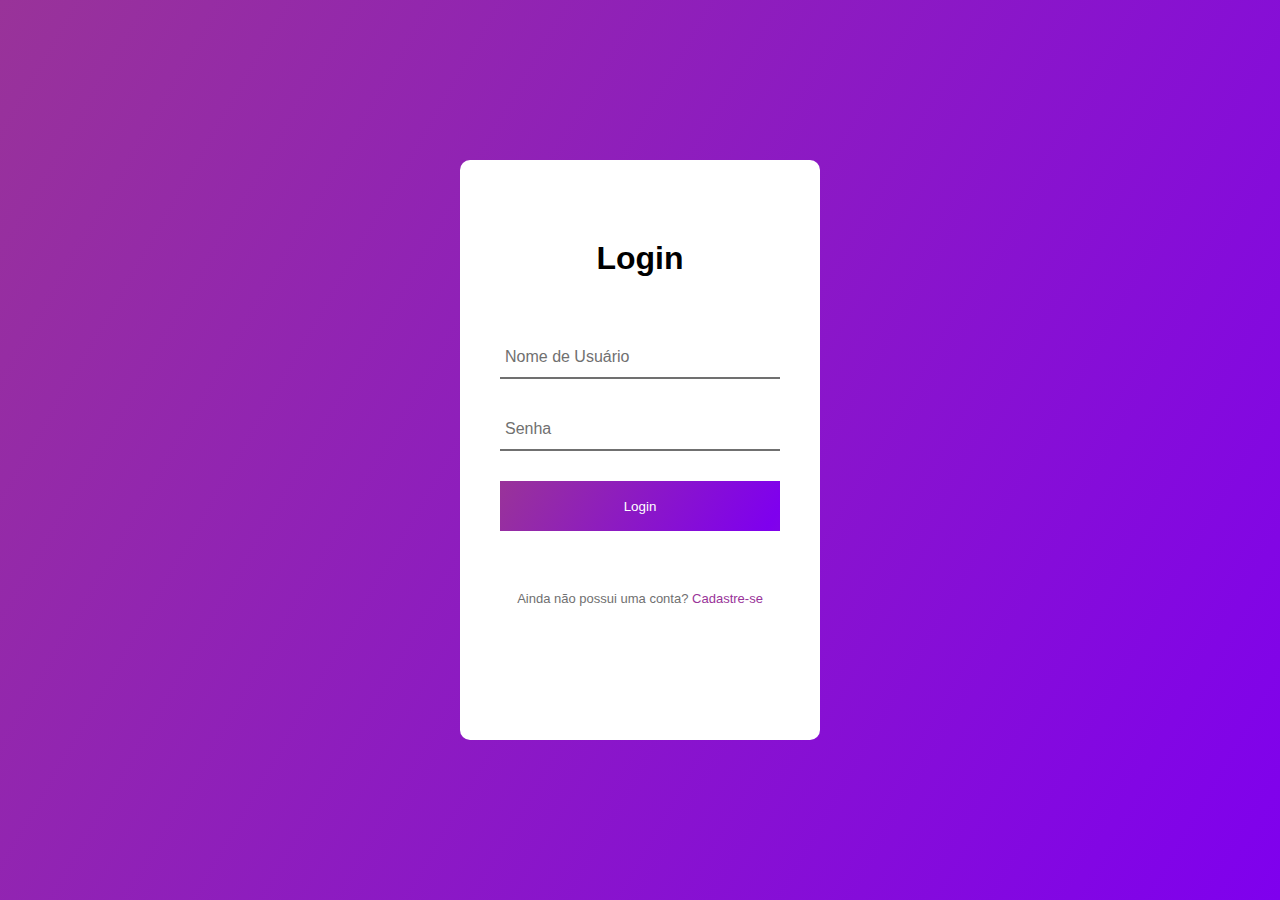
<file: index.html>
<!DOCTYPE html>
<html lang="pt-br">
<head>
    <meta charset="UTF-8">
    <meta name="viewport" content="width=device-width, initial-scale=1.0">
    <meta http-equiv="X-UA-Compatible" content="ie=edge">
    <!--Importar CSS-->
    <link rel="stylesheet" href="css/login-style.css">
    <link rel="stylesheet" href="https://use.fontawesome.com/releases/v5.0.10/css/all.css" integrity="sha384-+d0P83n9kaQMCwj8F4RJB66tzIwOKmrdb46+porD/OvrJ+37WqIM7UoBtwHO6Nlg" crossorigin="anonymous">
    <!--Importar Biblioteca Javascript-->
    <script src="https://cdnjs.cloudflare.com/ajax/libs/jquery/3.4.1/jquery.min.js" charset="utf-8"></script>    
    <title>Login</title>
</head>
<body>
    <form action="index.html" class="login-data">
        <h1>Login</h1>
        <div class="text1">
            <input type="text">
            <span data-placeholder="Nome de Usuário"></span>
        </div>
        <div class="text1">
            <input type="text">
            <span data-placeholder="Senha"></span>
        </div>
        <input type="submit" class="btn-login" value="Login">
        <div class="btn-txt">
            <p style="color: #707070">Ainda não possui uma conta? <a href="pages/sign-up.html">Cadastre-se</a></p>
        </div>        
        <label class="icon-social"><a href="#"><i style="color: #3b5998; margin-top: 35px; margin-left: 10%;" class="fab fa-facebook-square fa-2x"></i></a></label>
        <label class="icon-social"><a href="#"><i style="color: #00acee; margin-top: 35px; margin-left: 20%;" class="fab fa-twitter fa-2x"></i></a></label>
        <label class="icon-social"><a href="#"><i style="color: #25d366; margin-top: 35px; margin-left: 20%;" class="fab fa-whatsapp fa-2x"></i></a></label>
    </form>
    <script type="text/javascript">
        $(".text1 input").on("focus",function(){
            $(this).addClass("focus");
        });
        $(".text1 input").on("blur",function(){
            if($(this).val() == "");
            $(this).removeClass("focus");
        });
    </script>
</body>
</html>
</file>
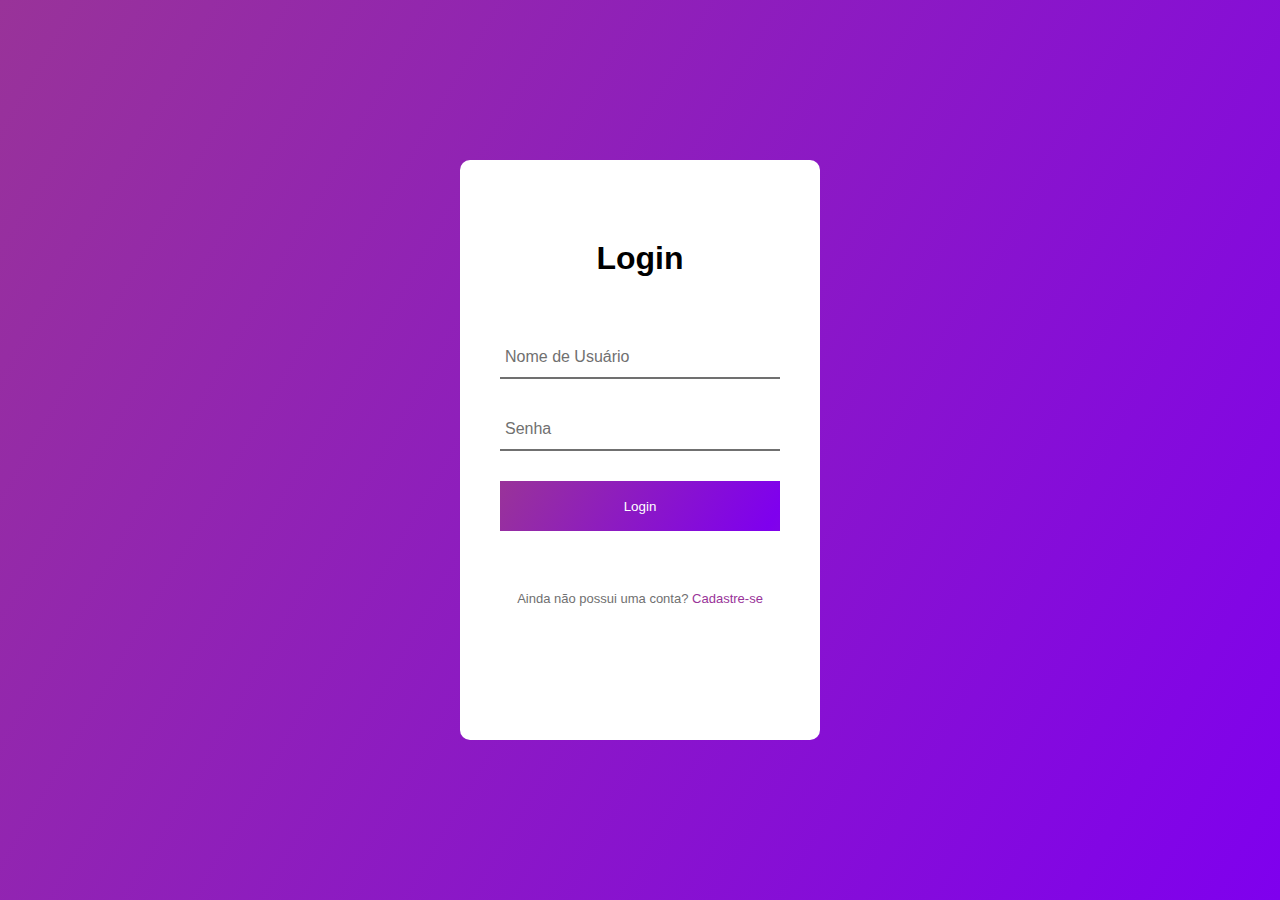
<file: login/login.html>
<!DOCTYPE html>
<html lang="pt-br">
<head>
    <meta charset="UTF-8">
    <meta name="viewport" content="width=device-width, initial-scale=1.0">
    <meta http-equiv="X-UA-Compatible" content="ie=edge">
    <!--Importar CSS-->
    <link rel="stylesheet" href="login-style.css">
    <link rel="stylesheet" href="https://use.fontawesome.com/releases/v5.0.10/css/all.css" integrity="sha384-+d0P83n9kaQMCwj8F4RJB66tzIwOKmrdb46+porD/OvrJ+37WqIM7UoBtwHO6Nlg" crossorigin="anonymous">
    <!--Importar Biblioteca Javascript-->
    <script src="https://cdnjs.cloudflare.com/ajax/libs/jquery/3.4.1/jquery.min.js" charset="utf-8"></script>    
    <title>Login</title>
</head>
<body>
    <form action="index.html" class="login-data">
        <h1>Login</h1>
        <div class="text1">
            <input type="text">
            <span data-placeholder="Nome de Usuário"></span>
        </div>
        <div class="text1">
            <input type="text">
            <span data-placeholder="Senha"></span>
        </div>
        <input type="submit" class="btn-login" value="Login">
        <div class="btn-txt">
            <p style="color: #707070">Ainda não possui uma conta? <a href="sign-up.html">Cadastre-se</a></p>
        </div>        
        <label class="icon-social"><a href="#"><i style="color: #3b5998; margin-top: 35px; margin-left: 10%;" class="fab fa-facebook-square fa-2x"></i></a></label>
        <label class="icon-social"><a href="#"><i style="color: #00acee; margin-top: 35px; margin-left: 20%;" class="fab fa-twitter fa-2x"></i></a></label>
        <label class="icon-social"><a href="#"><i style="color: #25d366; margin-top: 35px; margin-left: 20%;" class="fab fa-whatsapp fa-2x"></i></a></label>
    </form>
    <script type="text/javascript">
        $(".text1 input").on("focus",function(){
            $(this).addClass("focus");
        });
        $(".text1 input").on("blur",function(){
            if($(this).val() == "");
            $(this).removeClass("focus");
        });
    </script>
</body>
</html>
</file>
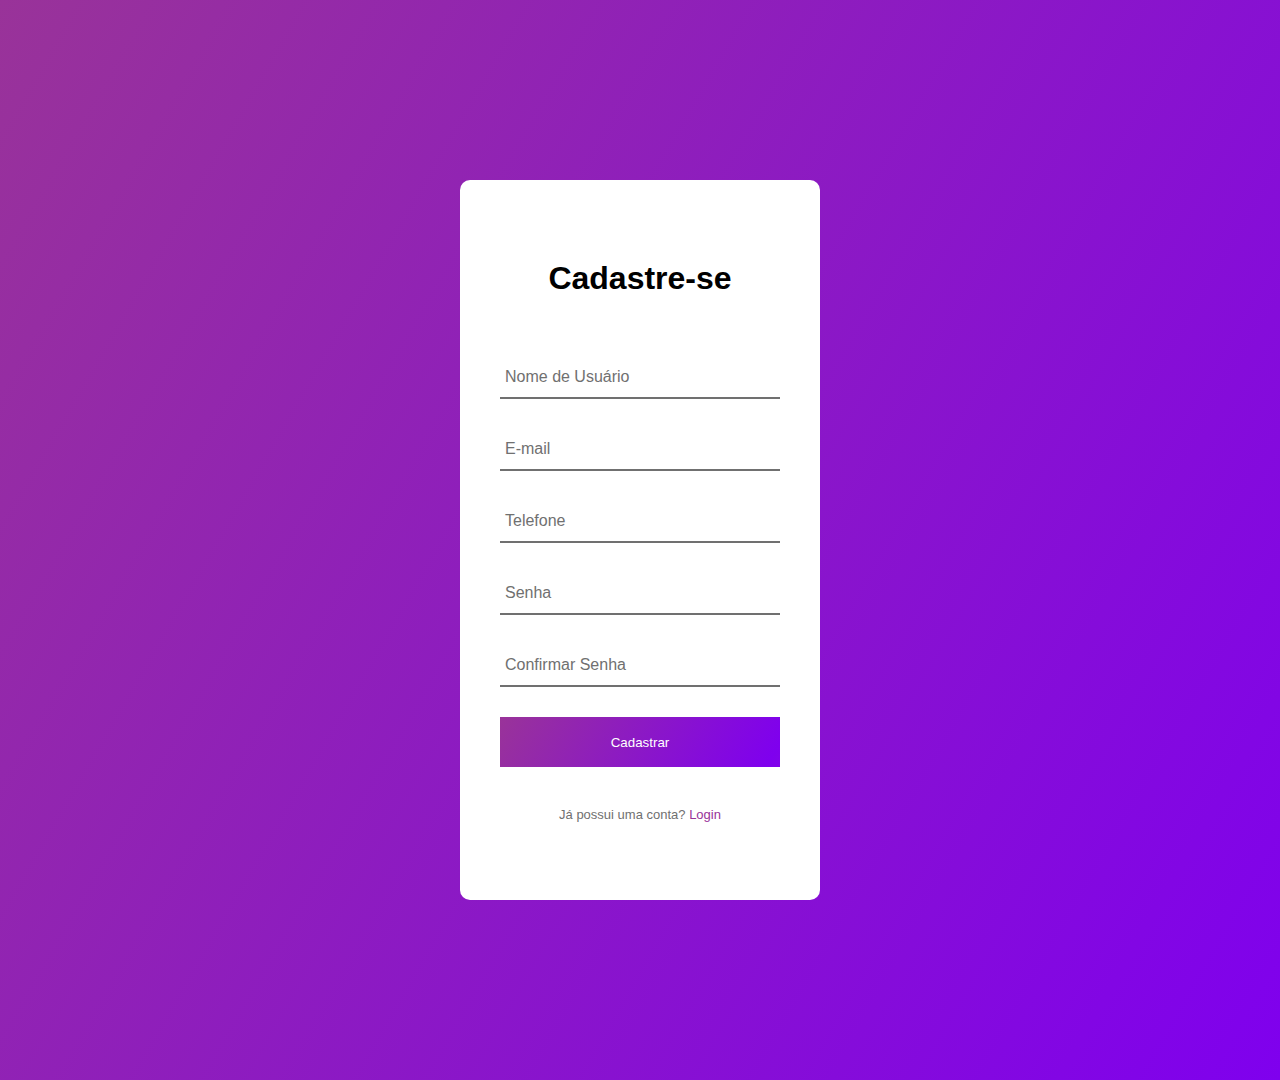
<file: pages/sign-up.html>
<!DOCTYPE html>
<html lang="pt-br">
<head>
    <meta charset="UTF-8">
    <meta name="viewport" content="width=device-width, initial-scale=1.0">
    <meta http-equiv="X-UA-Compatible" content="ie=edge">
    <!--Importar CSS-->
    <link rel="stylesheet" href="../css/sign-up-style.css">
    <link rel="stylesheet" href="https://use.fontawesome.com/releases/v5.0.10/css/all.css" integrity="sha384-+d0P83n9kaQMCwj8F4RJB66tzIwOKmrdb46+porD/OvrJ+37WqIM7UoBtwHO6Nlg" crossorigin="anonymous">
    <!--Importar Biblioteca Javascript-->
    <script src="https://cdnjs.cloudflare.com/ajax/libs/jquery/3.4.1/jquery.min.js" charset="utf-8"></script>    
    <title>Signup</title>
</head>
<body>
    <form action="index.html" class="login-data">
        <h1>Cadastre-se</h1>
        <div class="text1">
            <input type="text">
            <span data-placeholder="Nome de Usuário"></span>
        </div>
        <div class="text1">
            <input type="text">
            <span data-placeholder="E-mail"></span>
        </div>
        <div class="text1">
            <input type="text">
            <span data-placeholder="Telefone"></span>
        </div>
        <div class="text1">
            <input type="text">
            <span data-placeholder="Senha"></span>
        </div>
        <div class="text1">
            <input type="text">
            <span data-placeholder="Confirmar Senha"></span>
        </div>
        <input type="submit" class="btn-login" value="Cadastrar">
        <div class="btn-txt">
            <p style="color: #707070">Já possui uma conta? <a href="../index.html">Login</a></p>
        </div>        
    </form>
    <script type="text/javascript">
        $(".text1 input").on("focus",function(){
            $(this).addClass("focus");
        });
        $(".text1 input").on("blur",function(){
            if($(this).val() == "");
            $(this).removeClass("focus");
        });
    </script>
</body>
</html>
</file>
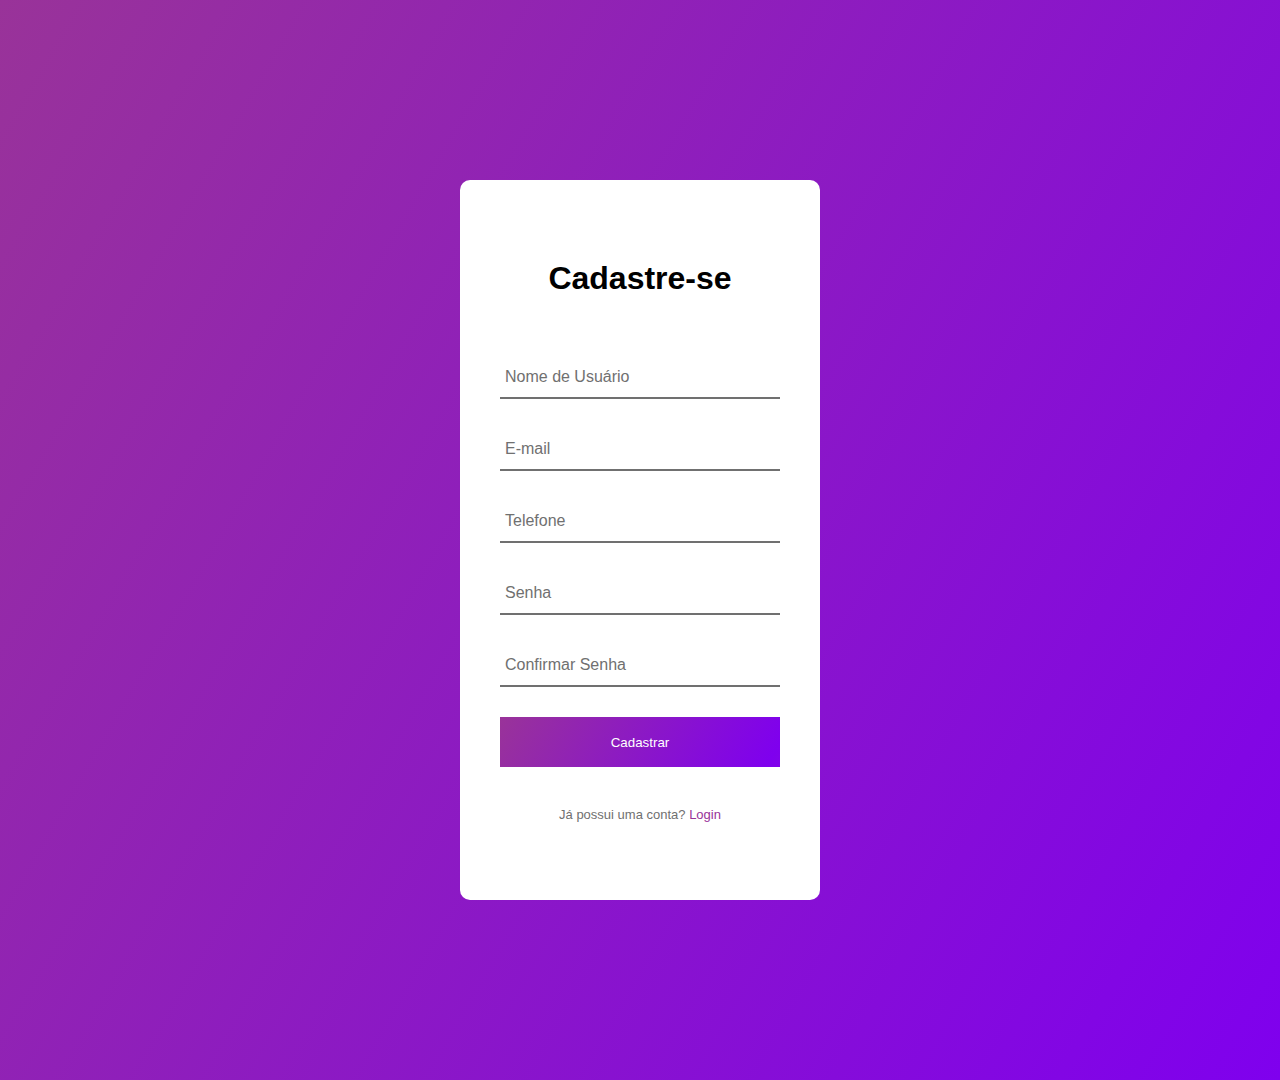
<file: sign-up/sign-up.html>
<!DOCTYPE html>
<html lang="pt-br">
<head>
    <meta charset="UTF-8">
    <meta name="viewport" content="width=device-width, initial-scale=1.0">
    <meta http-equiv="X-UA-Compatible" content="ie=edge">
    <!--Importar CSS-->
    <link rel="stylesheet" href="sign-up-style.css">
    <link rel="stylesheet" href="https://use.fontawesome.com/releases/v5.0.10/css/all.css" integrity="sha384-+d0P83n9kaQMCwj8F4RJB66tzIwOKmrdb46+porD/OvrJ+37WqIM7UoBtwHO6Nlg" crossorigin="anonymous">
    <!--Importar Biblioteca Javascript-->
    <script src="https://cdnjs.cloudflare.com/ajax/libs/jquery/3.4.1/jquery.min.js" charset="utf-8"></script>    
    <title>Signup</title>
</head>
<body>
    <form action="index.html" class="login-data">
        <h1>Cadastre-se</h1>
        <div class="text1">
            <input type="text">
            <span data-placeholder="Nome de Usuário"></span>
        </div>
        <div class="text1">
            <input type="text">
            <span data-placeholder="E-mail"></span>
        </div>
        <div class="text1">
            <input type="text">
            <span data-placeholder="Telefone"></span>
        </div>
        <div class="text1">
            <input type="text">
            <span data-placeholder="Senha"></span>
        </div>
        <div class="text1">
            <input type="text">
            <span data-placeholder="Confirmar Senha"></span>
        </div>
        <input type="submit" class="btn-login" value="Cadastrar">
        <div class="btn-txt">
            <p style="color: #707070">Já possui uma conta? <a href="login.html">Login</a></p>
        </div>        
    </form>
    <script type="text/javascript">
        $(".text1 input").on("focus",function(){
            $(this).addClass("focus");
        });
        $(".text1 input").on("blur",function(){
            if($(this).val() == "");
            $(this).removeClass("focus");
        });
    </script>
</body>
</html>
</file>
<file: css/login-style.css>
* {
    margin: 0;
    padding: 0;
    text-decoration: none;
    font-family: 'Lucida Sans', 'Lucida Sans Regular', 'Lucida Grande', 'Lucida Sans Unicode', Geneva, Verdana, sans-serif;
    box-sizing: border-box;
}
.icon-social:hover{
    -webkit-transform: scale(1.1);
    -moz-transform: scale(1.2);
    -o-transform: scale(1.2);
    -ms-transform: scale(1.2);
    transform: scale(1.2);
}
body {
    min-height: 100vh;
    background-image: linear-gradient(120deg, #993399,#7F00EE);
}
a {
    color: #993399;
}
.login-data {
    width: 360px;
    height: 580px;
    background: #ffffff;
    padding: 80px 40px;
    border-radius: 10px;
    position: absolute;
    left: 50%;
    top: 50%;
    transform: translate(-50%, -50%)
}
.login-data h1 {
    text-align: center;
    margin-bottom: 60px;
}
.text1 {
    border-bottom: 2px solid #707070;
    position: relative;
    margin: 30px 0;
}
.text1 input {
    font-size: 15px;
    color: #707070;
    border: none;
    width: 100%;
    outline: none;
    background: none;
    padding: 0 5px;
    height: 40px;
}
.text1 span::before {
    content: attr(data-placeholder);
    position: absolute;
    top: 50%;
    left: 5px;
    color: #707070;
    transform: translateY(-50%);
    z-index: -1;
    transition: .5s;
}
.text1 span::after {
    content: '';
    position: absolute;
    top: 100%;
    left: 0%;    
    width: 0%;
    height: 2px;
    background: linear-gradient(120deg, #993399,#7F00EE);
    transition: .5s;
}
.focus + span::before {
    top: -5px;
}
.focus + span::after {
    width: 100%;
}
.btn-login {
    display: block;
    width: 100%;
    height: 50px;
    border: none;
    background: linear-gradient(120deg, #993399,#7F00EE,#993399);
    background-size: 200%;
    color: #ffffff;
    outline: none;
    cursor: pointer;
    transition: .5s;    
}
.btn-login:hover {
    background-position: right;
}
.btn-txt {
    margin-top: 60px;
    text-align: center;
    font-size: 13px;
}
</file>
<file: login/login-style.css>
* {
    margin: 0;
    padding: 0;
    text-decoration: none;
    font-family: 'Lucida Sans', 'Lucida Sans Regular', 'Lucida Grande', 'Lucida Sans Unicode', Geneva, Verdana, sans-serif;
    box-sizing: border-box;
}
.icon-social:hover{
    -webkit-transform: scale(1.1);
    -moz-transform: scale(1.2);
    -o-transform: scale(1.2);
    -ms-transform: scale(1.2);
    transform: scale(1.2);
}
body {
    min-height: 100vh;
    background-image: linear-gradient(120deg, #993399,#7F00EE);
}
a {
    color: #993399;
}
.login-data {
    width: 360px;
    height: 580px;
    background: #ffffff;
    padding: 80px 40px;
    border-radius: 10px;
    position: absolute;
    left: 50%;
    top: 50%;
    transform: translate(-50%, -50%)
}
.login-data h1 {
    text-align: center;
    margin-bottom: 60px;
}
.text1 {
    border-bottom: 2px solid #707070;
    position: relative;
    margin: 30px 0;
}
.text1 input {
    font-size: 15px;
    color: #707070;
    border: none;
    width: 100%;
    outline: none;
    background: none;
    padding: 0 5px;
    height: 40px;
}
.text1 span::before {
    content: attr(data-placeholder);
    position: absolute;
    top: 50%;
    left: 5px;
    color: #707070;
    transform: translateY(-50%);
    z-index: -1;
    transition: .5s;
}
.text1 span::after {
    content: '';
    position: absolute;
    top: 100%;
    left: 0%;    
    width: 0%;
    height: 2px;
    background: linear-gradient(120deg, #993399,#7F00EE);
    transition: .5s;
}
.focus + span::before {
    top: -5px;
}
.focus + span::after {
    width: 100%;
}
.btn-login {
    display: block;
    width: 100%;
    height: 50px;
    border: none;
    background: linear-gradient(120deg, #993399,#7F00EE,#993399);
    background-size: 200%;
    color: #ffffff;
    outline: none;
    cursor: pointer;
    transition: .5s;    
}
.btn-login:hover {
    background-position: right;
}
.btn-txt {
    margin-top: 60px;
    text-align: center;
    font-size: 13px;
}
</file>
<file: css/sign-up-style.css>
* {
    margin: 0;
    padding: 0;
    text-decoration: none;
    font-family: 'Lucida Sans', 'Lucida Sans Regular', 'Lucida Grande', 'Lucida Sans Unicode', Geneva, Verdana, sans-serif;
    box-sizing: border-box;
}
.icon-social:hover{
    -webkit-transform: scale(1.1);
    -moz-transform: scale(1.2);
    -o-transform: scale(1.2);
    -ms-transform: scale(1.2);
    transform: scale(1.2);
}
body {
    min-height: 120vh;
    background-image: linear-gradient(120deg, #993399,#7F00EE);
}
.login-data {
    width: 360px;
    height: 720px;
    background: #ffffff;
    padding: 80px 40px;
    border-radius: 10px;
    position: absolute;
    left: 50%;
    top: 60%;
    transform: translate(-50%, -50%)
}
.login-data h1 {
    text-align: center;
    margin-bottom: 60px;
}
a {
    color: #993399;
}
.text1 {
    border-bottom: 2px solid #707070;
    position: relative;
    margin: 30px 0;
}
.text1 input {
    font-size: 15px;
    color: #707070;
    border: none;
    width: 100%;
    outline: none;
    background: none;
    padding: 0 5px;
    height: 40px;
}
.text1 span::before {
    content: attr(data-placeholder);
    position: absolute;
    top: 50%;
    left: 5px;
    color: #707070;
    transform: translateY(-50%);
    z-index: -1;
    transition: .5s;
}
.text1 span::after {
    content: '';
    position: absolute;
    top: 100%;
    left: 0%;    
    width: 0%;
    height: 2px;
    background: linear-gradient(120deg, #993399,#7F00EE);
    transition: .5s;
}
.focus + span::before {
    top: -5px;
}
.focus + span::after {
    width: 100%;
}
.btn-login {
    display: block;
    width: 100%;
    height: 50px;
    border: none;
    background: linear-gradient(120deg, #993399,#7F00EE,#993399);
    background-size: 200%;
    color: #ffffff;
    outline: none;
    cursor: pointer;
    transition: .5s;    
}
.btn-login:hover {
    background-position: right;
}
.btn-txt {
    margin-top: 40px;
    text-align: center;
    font-size: 13px;
}
</file>
<file: sign-up/sign-up-style.css>
* {
    margin: 0;
    padding: 0;
    text-decoration: none;
    font-family: 'Lucida Sans', 'Lucida Sans Regular', 'Lucida Grande', 'Lucida Sans Unicode', Geneva, Verdana, sans-serif;
    box-sizing: border-box;
}
.icon-social:hover{
    -webkit-transform: scale(1.1);
    -moz-transform: scale(1.2);
    -o-transform: scale(1.2);
    -ms-transform: scale(1.2);
    transform: scale(1.2);
}
body {
    min-height: 120vh;
    background-image: linear-gradient(120deg, #993399,#7F00EE);
}
.login-data {
    width: 360px;
    height: 720px;
    background: #ffffff;
    padding: 80px 40px;
    border-radius: 10px;
    position: absolute;
    left: 50%;
    top: 60%;
    transform: translate(-50%, -50%)
}
.login-data h1 {
    text-align: center;
    margin-bottom: 60px;
}
a {
    color: #993399;
}
.text1 {
    border-bottom: 2px solid #707070;
    position: relative;
    margin: 30px 0;
}
.text1 input {
    font-size: 15px;
    color: #707070;
    border: none;
    width: 100%;
    outline: none;
    background: none;
    padding: 0 5px;
    height: 40px;
}
.text1 span::before {
    content: attr(data-placeholder);
    position: absolute;
    top: 50%;
    left: 5px;
    color: #707070;
    transform: translateY(-50%);
    z-index: -1;
    transition: .5s;
}
.text1 span::after {
    content: '';
    position: absolute;
    top: 100%;
    left: 0%;    
    width: 0%;
    height: 2px;
    background: linear-gradient(120deg, #993399,#7F00EE);
    transition: .5s;
}
.focus + span::before {
    top: -5px;
}
.focus + span::after {
    width: 100%;
}
.btn-login {
    display: block;
    width: 100%;
    height: 50px;
    border: none;
    background: linear-gradient(120deg, #993399,#7F00EE,#993399);
    background-size: 200%;
    color: #ffffff;
    outline: none;
    cursor: pointer;
    transition: .5s;    
}
.btn-login:hover {
    background-position: right;
}
.btn-txt {
    margin-top: 40px;
    text-align: center;
    font-size: 13px;
}
</file>
